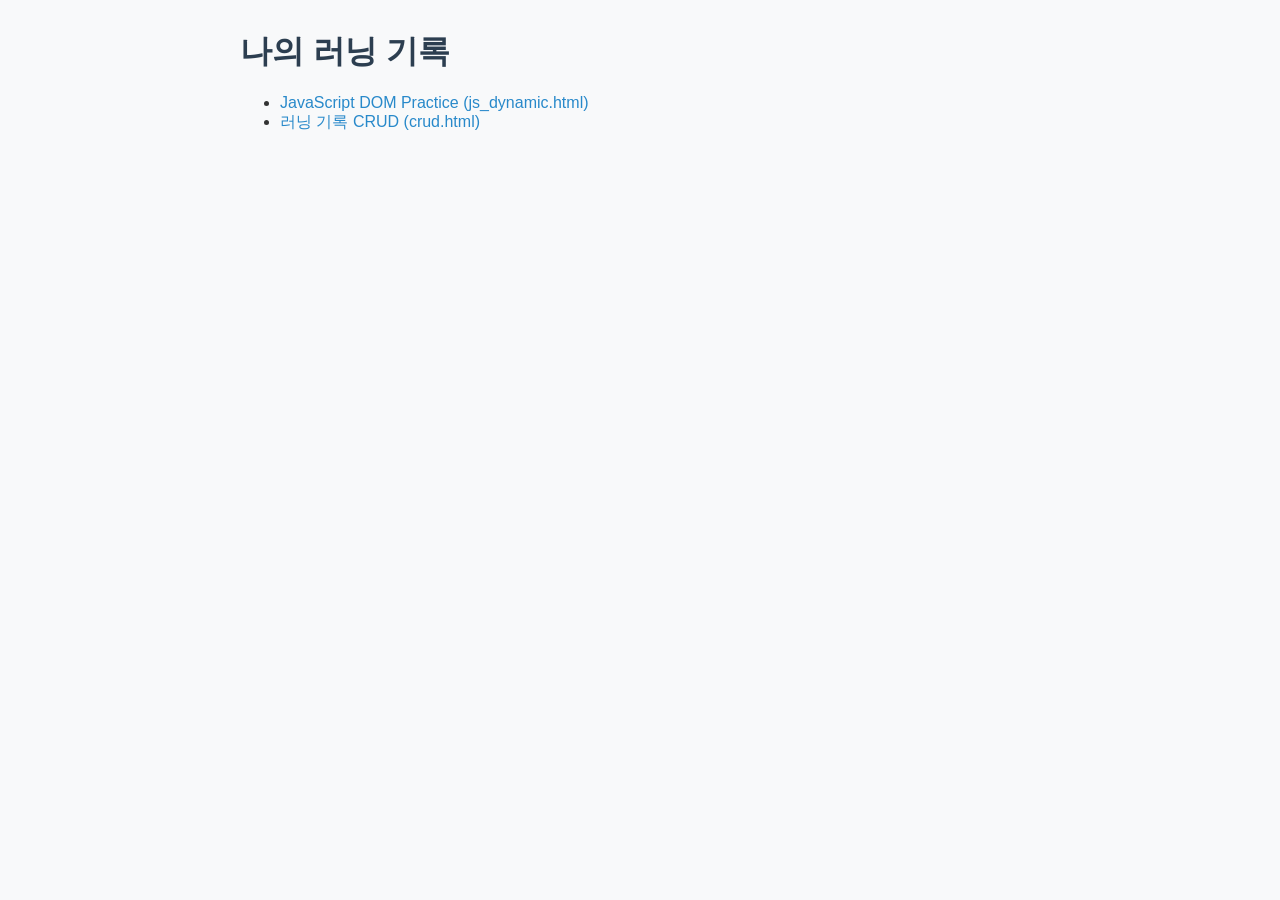
<file: index.html>
<!DOCTYPE html>
<html lang="ko">
<head>
  <meta charset="UTF-8">
  <meta name="viewport" content="width=device-width, initial-scale=1.0">
  <title>나의 러닝 기록</title>
  <link rel="stylesheet" href="style.css">
</head>
<body>
  <h1>나의 러닝 기록</h1>

  <ul class="page-links">
    <li><a href="js_dynamic.html">JavaScript DOM Practice (js_dynamic.html)</a></li>
    <li><a href="crud.html">러닝 기록 CRUD (crud.html)</a></li>
  </ul>
</body>
</html>
</file>
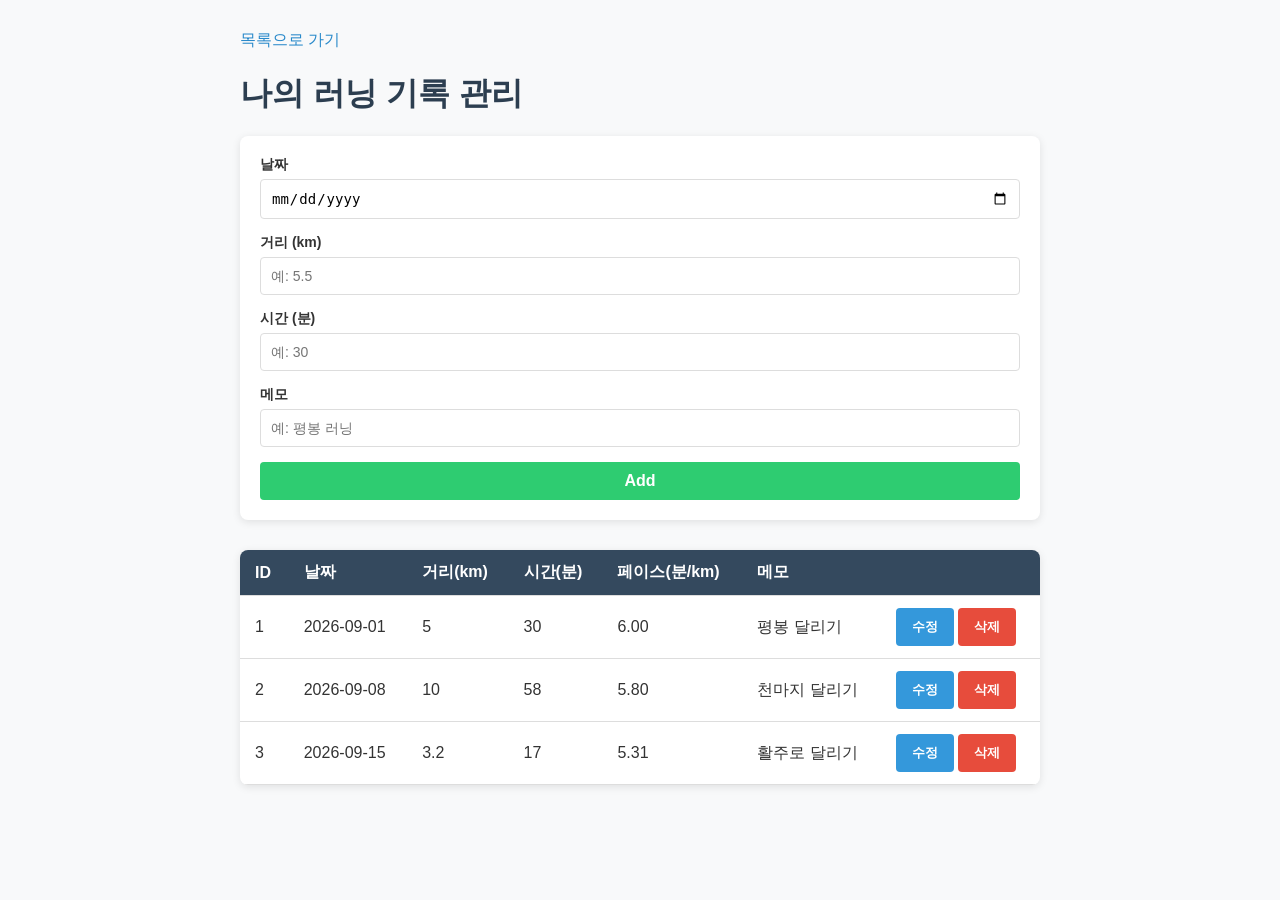
<file: crud.html>
<!DOCTYPE html>
<html lang="ko">

<head>
    <meta charset="UTF-8">
    <meta name="viewport" content="width=device-width, initial-scale=1.0">
    <title>러닝 기록 CRUD</title>
    <link rel="stylesheet" href="style.css">
</head>

<body>
    <p><a href="index.html">목록으로 가기</a></p>
    <h1>나의 러닝 기록 관리</h1>

    <form id="runForm">
        <div class="form-row">
            <label for="date">날짜</label>
            <input type="date" id="date" name="date">
        </div>
        <div class="form-row">
            <label for="distance">거리 (km)</label>
            <input type="text" id="distance" name="distance" placeholder="예: 5.5">
        </div>
        <div class="form-row">
            <label for="time">시간 (분)</label>
            <input type="text" id="time" name="time" placeholder="예: 30">
        </div>
        <div class="form-row">
            <label for="note">메모</label>
            <input type="text" id="note" name="note" placeholder="예: 평봉 러닝">
        </div>

        <button type="submit" id="submitBtn">Add</button>
    </form>

    <table id="runTable">
        <thead>
            <tr>
                <th>ID</th>
                <th>날짜</th>
                <th>거리(km)</th>
                <th>시간(분)</th>
                <th>페이스(분/km)</th>
                <th>메모</th>
                <th></th>
            </tr>
        </thead>
        <tbody id="runTableBody">
            <!-- render()로 채워짐 -->
        </tbody>
    </table>

    <script>
        // 1.초기 데이터 설정 (날짜 포맷: YYYY-MM-DD)
        let runs = [
            { id: 1, date: "2026-09-01", distance: 5.0, time: 30, note: "평봉 달리기" },
            { id: 2, date: "2026-09-08", distance: 10.0, time: 58, note: "천마지 달리기" },
            { id: 3, date: "2026-09-15", distance: 3.2, time: 17, note: "활주로 달리기" },
        ];

        let nextId = runs.length + 1; //다음꺼는 아이디num 1씩 상승하도록

        let editId = null; // (upadte)현재 수정 중인 데이터의 ID (없으면 null) 

        // 2.페이스 계산 함수 (분/km)
        function calculatePace(distance, time) {
            if (!distance || distance < 0) return "-"; //입력받은 distance값이 없거나 음수인경우 "-"를 반환하도록
            return (time / distance).toFixed(2); //toFixed(n)소수점 n번쨰자리까지 반올림하여 문자열로 변환
        }

        // 3.배열의 데이터를 화면 테이블에 그려주는 함수 (Read)
        function render() {
            const tbody = document.getElementById("runTableBody"); //HTML 테이블의 내용이 들어갈 <tbody>요소를 가져옴
            tbody.innerHTML = ""; // 기존 목록(<tbody> 안의 기존 내용) 초기화

            runs.forEach(function (run) { //runs배열에 담긴 데이터 개수만큼 반복
                const tr = document.createElement("tr"); //메모리에 새로운 테이블 행(<tr>) 요소를 하나 생성
                tr.innerHTML = //생성한 행(<tr>) 안에 데이터 칸들(<td>)을 HTML 태그 형태의 문자열로 채워넣기
                    "<td>" + run.id + "</td>" + //id
                    "<td>" + run.date + "</td>" + //date
                    "<td>" + run.distance + "</td>" + //distance
                    "<td>" + run.time + "</td>" + //time
                    "<td>" + calculatePace(run.distance, run.time) + "</td>" + //pace (calculated)
                    "<td>" + run.note + "</td>" + //memo
                    "<td>" +
                    "<button onclick='startEdit(" + run.id + ")'>수정</button> " +
                    "<button onclick='deleteRun(" + run.id + ")'>삭제</button>" +
                    "</td>";
                tbody.appendChild(tr); //완성된 행(<tr>)을 실제 화면의 <tbody> 안에 자식요소로 추가
            });
        }

        // 4.페이지 로드 시 render() 자동 실행
        window.onload = function () {
            render();
        };

        // Create
        // HTML Form 요소와 버튼 가져오기
        const form = document.getElementById("runForm");
        const submitBtn = document.getElementById("submitBtn");

        // Form 제출(버튼 클릭) 이벤트 연결
        form.addEventListener("submit", function (e) {
            // 1.버튼 클릭 시 페이지가 새로고침되는 기본 동작 막기
            e.preventDefault();

            // 2.Form 입력값 읽어오기
            const date = form.date.value;
            const distance = Number(form.distance.value);
            const time = Number(form.time.value);
            const note = form.note.value;

            //유효성 검사
            // 1) 필수 항목 입력 여부 검사
            if (!date || !form.distance.value || !form.time.value) {
                alert("날짜, 거리, 시간을 모두 입력해주세요.");
                return;
            }
            // 2) 숫자 범위 검사 
            if (distance < 0 || time < 0) {
                alert("거리와 시간은 0 이상인 숫자여야 합니다.");
                return;
            }

           // --- [유효성 검사 1, 2 통과 후] ---

        if (editId !== null) {
        // A. 수정 모드인 경우 (Update)
        // startEdit()에서 세팅한 editId와 일치하는 데이터를 찾음
        const runToUpdate = runs.find(function (run) {
            return run.id === editId;
        });

        // 해당 데이터를 찾아서 입력창의 새로운 값으로 덮어씌움 (참조 복사로 인해 runs 배열 내부 값도 변경됨)
        if (runToUpdate) {
            runToUpdate.date = date;
            runToUpdate.distance = distance;
            runToUpdate.time = time;
            runToUpdate.note = note;
        }

        // 수정이 끝났으므로 수정 상태 초기화 및 버튼 텍스트를 다시 "Add"로 복구
        editId = null;
        submitBtn.textContent = "Add";
        } else {
        // B. 일반 추가 모드인 경우 (Create)
        const newRun = {
            id: nextId,
            date: date,
            distance: distance,
            time: time,
            note: note,
        };
        runs.push(newRun);
        nextId++;
        }

        // C. 공통 작업: 변경사항 화면 갱신, 폼 비우기, 커서 이동
        render();
        form.reset();
        form.date.focus();

        });

        // Delete 기능
        function deleteRun(id) {
            // filter를 사용해 클릭한 id와 다른 데이터들만 남김 (해당 id 제거)
            runs = runs.filter(function (run) { //filter(): 원하는 조건에 맞는 아이템만 쏙쏙 골라내어 새로운 배열로 만들어주는 함수
                return run.id !== id;
            });
            // 배열이 변경되었으니 화면을 다시 그려줌 (Read 재실행)
            render();
        }

        // 수정 버튼을 눌렀을 때: 해당 데이터 정보를 Form 입력창에 채워넣는 함수
        function startEdit(id) {
            // 1. 클릭한 id에 해당하는 데이터를 runs 배열에서 찾아서 runToEdit 변수에 저장
            const runToEdit = runs.find(function (run) {
                return run.id === id; // 배열 element의 id와 전달받은 id가 같은지 비교
            });

            // 데이터가 존재하지 않을 경우 함수를 여기서 종료 (예외 처리)
            if (!runToEdit) return;

            // 2. 찾은 데이터의 각 날짜, 거리, 시간, 메모를 Form 입력창의 값으로 설정
            form.date.value = runToEdit.date;
            form.distance.value = runToEdit.distance;
            form.time.value = runToEdit.time;
            form.note.value = runToEdit.note;

            // 3. 현재 수정 중인 데이터의 id를 editId 변수에 저장 (나중에 제출할 때 어떤 데이터를 수정할지 식별하기위해
            editId = id;
            // 제출 버튼의 텍스트를 "Update"로 변경하여 수정 모드임을 표시
            submitBtn.textContent = "Update";
        }

    </script>
</body>

</html>
</file>
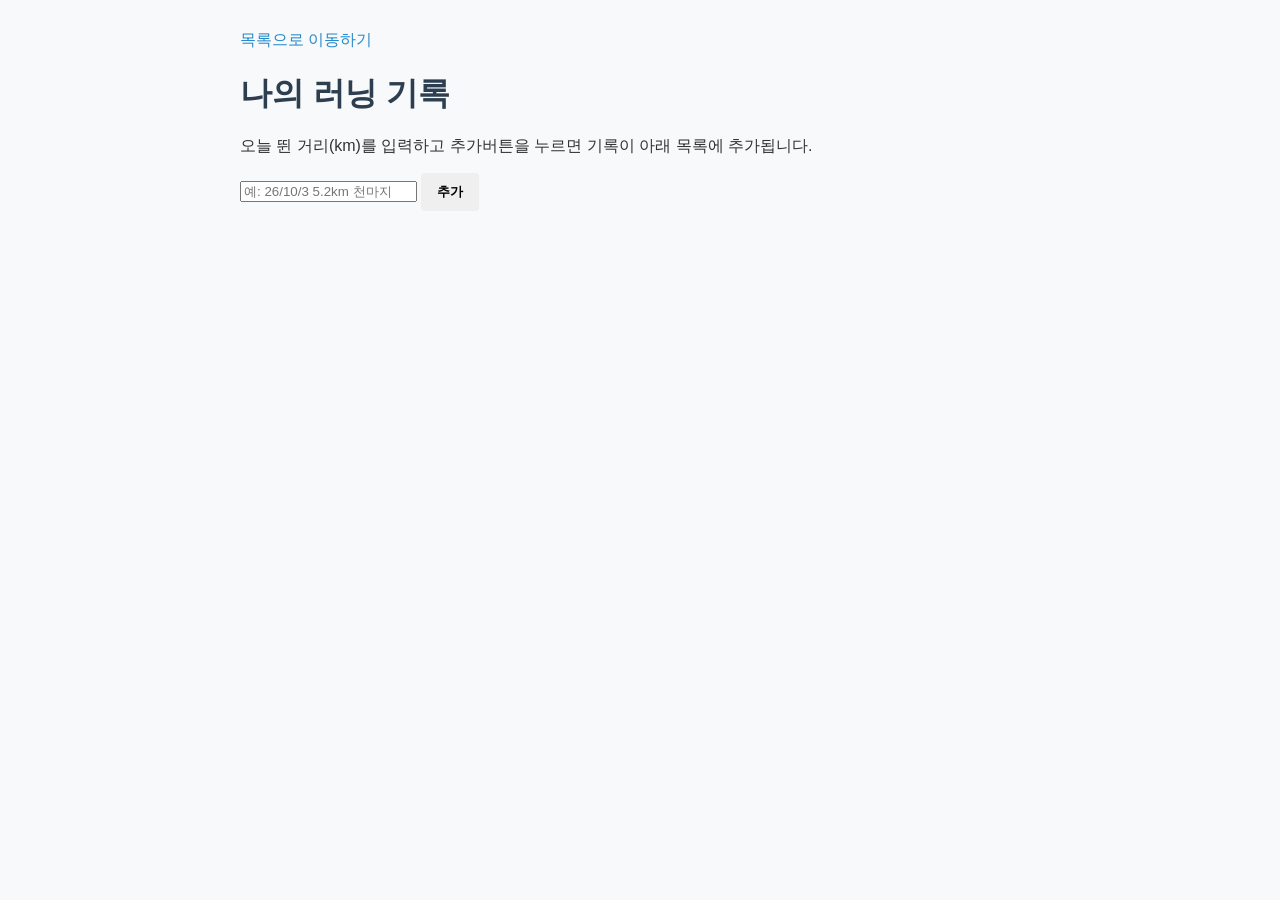
<file: js_dynamic.html>
<!DOCTYPE html>
<html lang="ko">
<head>
  <meta charset="UTF-8">
  <meta name="viewport" content="width=device-width, initial-scale=1.0">
  <title>나의 러닝 기록</title>
  <link rel="stylesheet" href="style.css">
</head>
<body>
  <p><a href="index.html">목록으로 이동하기</a></p>
  <h1>나의 러닝 기록</h1>
  <p>오늘 뛴 거리(km)를 입력하고 추가버튼을 누르면 기록이 아래 목록에 추가됩니다.</p>

  <div class="dom-practice">
    <input type="text" id="itemInput" placeholder="예: 26/10/3 5.2km 천마지">
    <button id="addBtn">추가</button>

    <ul id="itemList"></ul>
  </div>

  <script>
    window.onload = function () {
      const input = document.getElementById("itemInput");
      const addBtn = document.querySelector("#addBtn");
      const list = document.querySelector("#itemList");

      <!--클릭을 했을 떄-->
      addBtn.addEventListener("click", function () {
        const value = input.value.trim();

        <!--내용을 입력하지 않았을 때 알림 뜨게-->
        if (value === "") {
          alert("내용을 입력하세요.");
          input.focus();
          return;
        }
      });
    };
  </script>
</body>
</html>
</file>
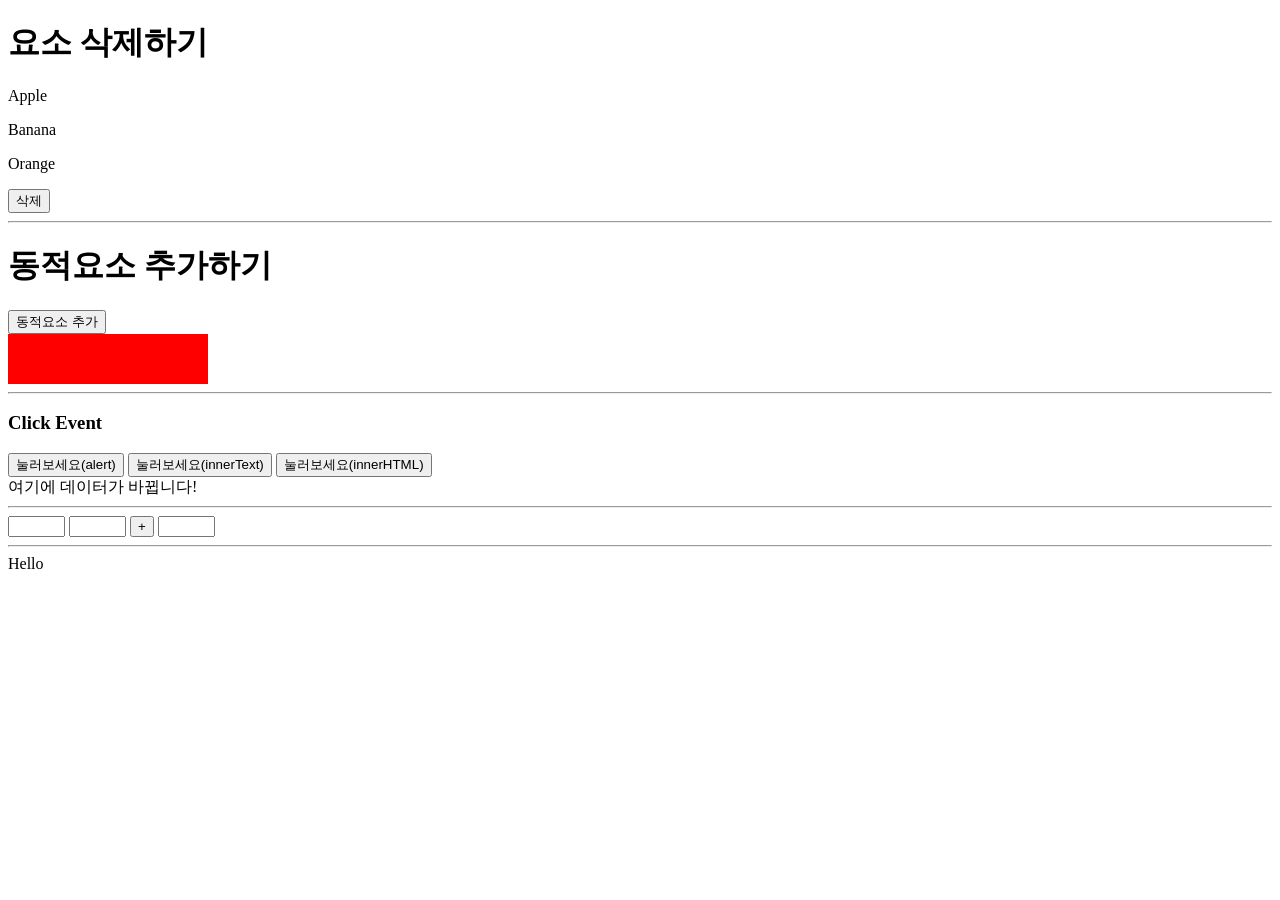
<file: labs.html>
<!DOCTYPE html>
<html lang="en">

<head>
    <meta charset="UTF-8">
    <meta name="viewport" content="width=device-width, initial-scale=1.0">
    <title>documnet</title>

    <style>
        #container {
            width: 200px;
            height: 50px;
            background-color: red;
        }
    </style>
</head>

<body>
    <!--요소 삭제하기-->
    <h1>요소 삭제하기</h1>
    <div id="list">
        <p id="item1">Apple</p>
        <p id="item2">Banana</p>
        <p id="item3">Orange</p>
    </div>
    <button id="removebtn">삭제</button>

    <script>
        const item = document.querySelector("#item1");
        const removebtn = document.querySelector("#removebtn");

        removebtn.addEventListener("click", function () {
            item.remove();
        });
    </script>

    <hr />
    <!--동적요소 추가하기-->
    <h1>동적요소 추가하기</h1>
    <button id="addbtn">동적요소 추가</button>
    <div id="container"></div>

    <script>
        const container = document.querySelector("#container");
        const p = document.createElement("p");
        const addbtn = document.querySelector("#addbtn");
        addbtn.addEventListener("click", function () {
            p.textContent = "동적요소 추가됨";
            container.appendChild(p);
        });

    </script>

    <hr />
    <!--이벤트-->
    <h3>Click Event</h3>
    <button id="clickbtn1">눌러보세요(alert)</button>
    <button id="clickbtn2">눌러보세요(innerText)</button>
    <button id="clickbtn3">눌러보세요(innerHTML)</button>
    <div>여기에 데이터가 바뀝니다!</div>
    <script>
        const clickbtn1 = document.querySelector("#clickbtn1");
        clickbtn1.addEventListener("mouseover", function (e) { //e: event 객체 (이름은 바꿔도 됨)
            alert("Hello", e.innerText);
        });
    </script>

    <hr />
    <!--덧셈계산기-->
    <input type="text" id="num1" size="5">
    <input type="text" id="num2" size="5">
    <button onclick="addNumbers()">+</button>
    <input type="text" id="result" size="5" readonly>

    <hr />
    <!--innerHTML-->
    <div id="div1" onclick="changeText()">Hello</div>
</body>

</html>

<script>
    function changeText() {
        documnet.getElementById("#div1"), innerHTML = "<h1>Hello World!</h1>"

    }

    const btn = document.querySelector("#btn");
    const num1 = document.querySelector("#num1");
    const num2 = document.querySelector("#num2");
    const result = document.querySelector("#result");
    btn.addEventListener("click", function () {
        alert("Hello!");
    });

    //window.addEventListener("load", 함수명);

    document.getElementById("clickbtn1").addEventListener("click", function () {
        document.getElementById("text").textContent = "첫 번째 버튼을 눌렀다";
    });
    document.getElementById("clickbtn2").addEventListener("click", function () {
        document.getElementById("text").textContent = "두 번째 버튼을 눌렀다";
    });
    document.getElementById("clickbtn2").addEventListener("click", function () {
        document.getElementById("text").textContent = "세 번째 버튼을 눌렀다";
    });


</script>
</file>
<file: style.css>
/* 기본 배경 및 글꼴 설정 */
body {
    font-family: 'Arial', sans-serif;
    max-width: 800px;
    margin: 30px auto;
    padding: 0 20px;
    background-color: #f8f9fa;
    color: #333;
}

/* 제목 및 링크 스타일*/
h1 {
    color: #2c3e50;
    margin-bottom: 20px;
}

a {
    color: #2889ca;
    text-decoration: none;
}

a:hover {
    text-decoration: underline;
}

/* 입력 폼(Form) 디자인 */
#runForm {
    background-color: #ffffff;
    padding: 20px;
    border-radius: 8px;
    box-shadow: 0 2px 8px rgba(0, 0, 0, 0.1);
    margin-bottom: 30px;
}

.form-row {
    margin-bottom: 15px;
    display: flex;
    flex-direction: column;
}

.form-row label {
    font-weight: bold;
    margin-bottom: 5px;
    font-size: 14px;
}

.form-row input {
    padding: 10px;
    border: 1px solid #ddd;
    border-radius: 4px;
    font-size: 14px;
}

/* 버튼 디자인 */
button {
    cursor: pointer;
    border: none;
    border-radius: 4px;
    padding: 10px 16px;
    font-weight: bold;
    transition: background-color 0.2s;
}

#submitBtn {
    background-color: #2ecc71;
    color: white;
    width: 100%;
    font-size: 16px;
}

#submitBtn:hover {
    background-color: #e57aa8;
}

/* 테이블(Table) 디자인 */
table {
    width: 100%;
    border-collapse: collapse;
    background-color: #ffffff;
    box-shadow: 0 2px 8px rgba(0, 0, 0, 0.1);
    border-radius: 8px;
    overflow: hidden;
}

th, td {
    padding: 12px 15px;
    text-align: left;
    border-bottom: 1px solid #ddd;
}

th {
    background-color: #34495e;
    color: white;
}

tr:hover {
    background-color: #f1f1f1;
}

/* 테이블 내 수정/삭제 버튼 */
td button:nth-child(1) {
    background-color: #3498db;
    color: white;
}

td button:nth-child(2) {
    background-color: #e74c3c;
    color: white;
}
</file>
